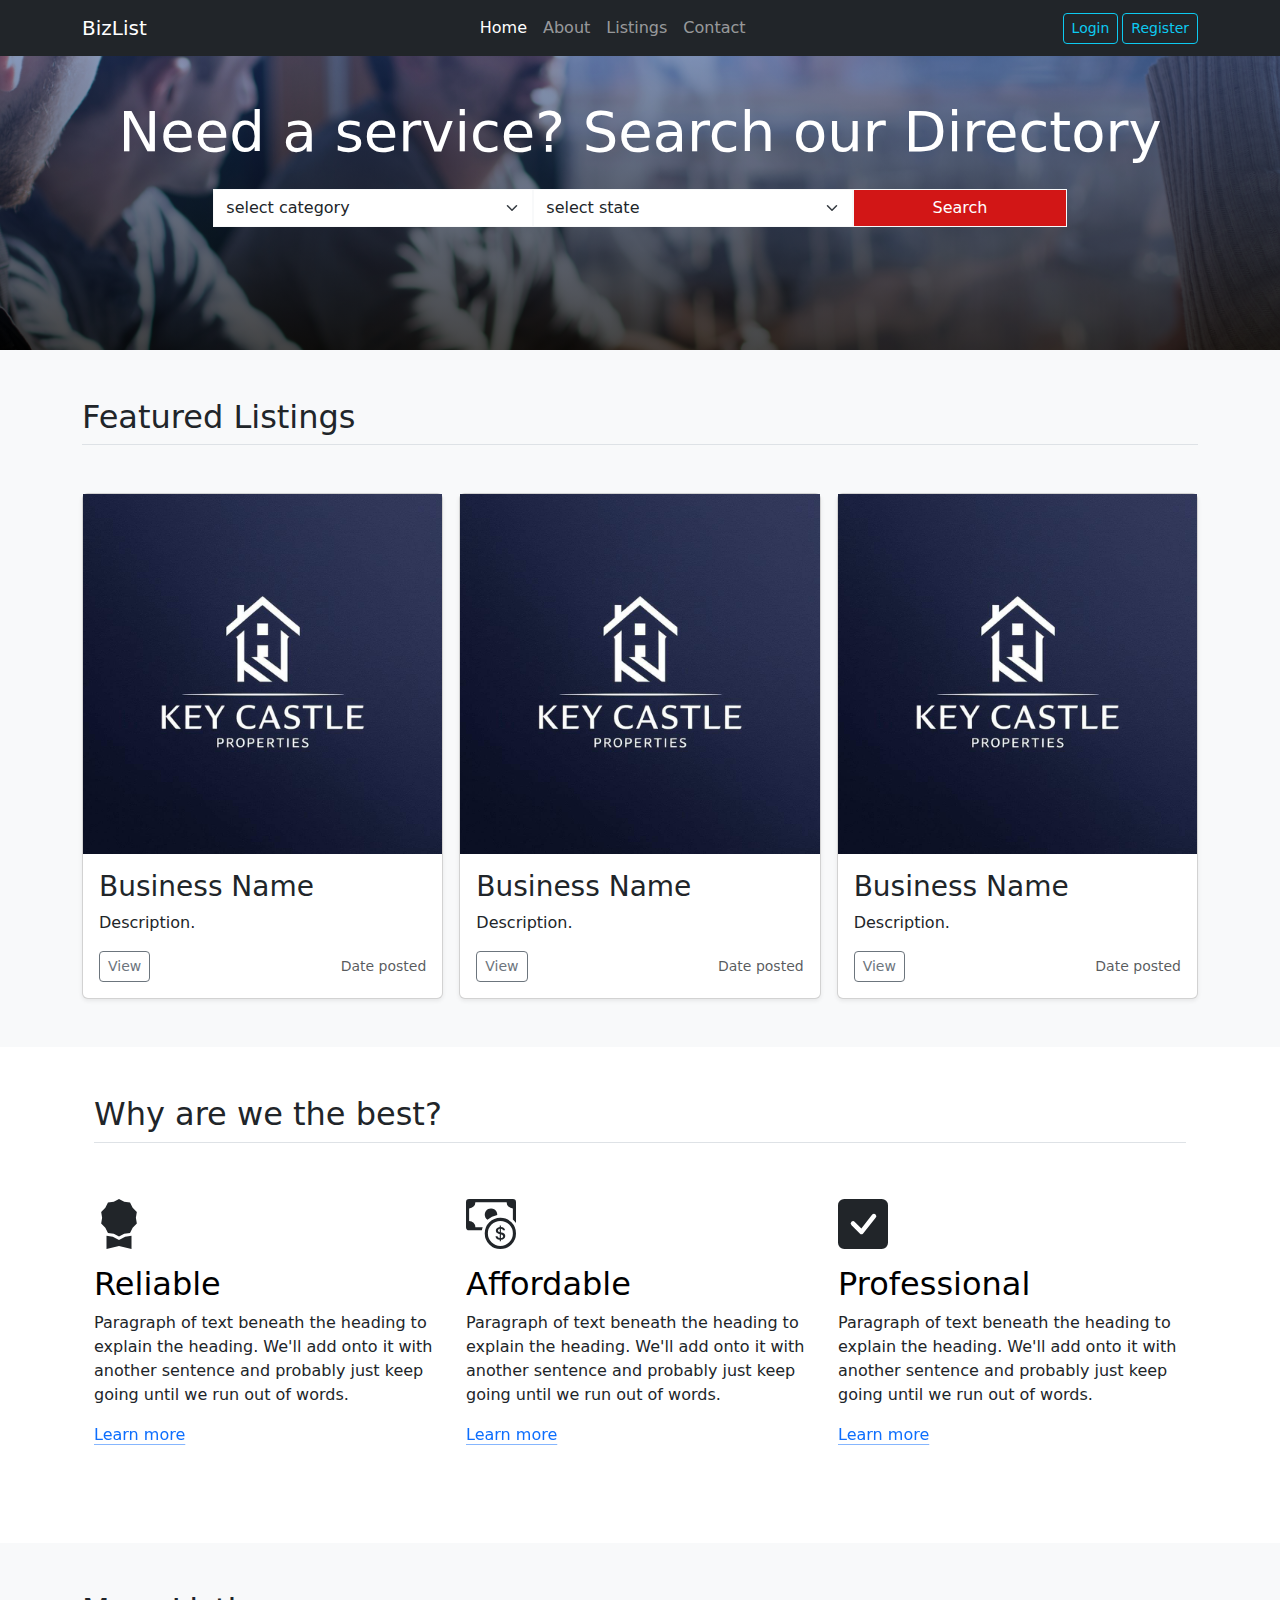
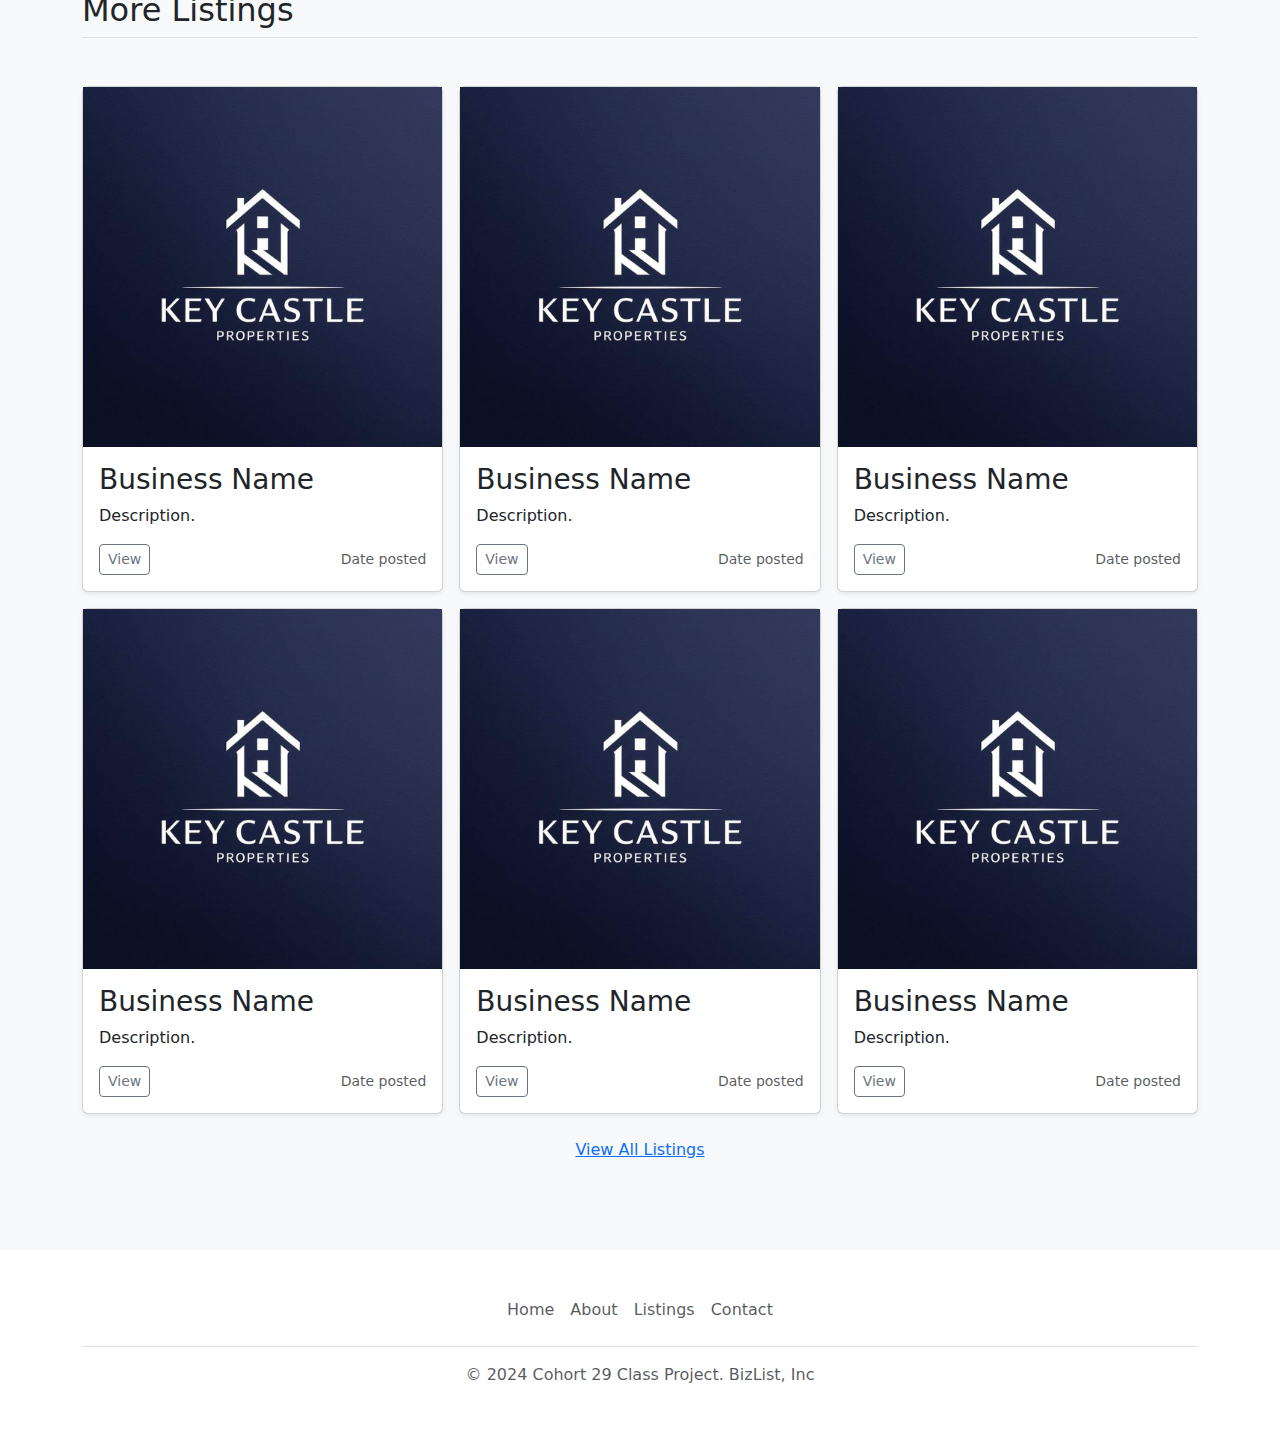
<file: index.html>
<html lang="en">
<head>
    <meta charset="UTF-8">
    <meta http-equiv="X-UA-Compatible" content="IE=edge">
    <meta name="viewport" content="width=device-width, initial-scale=1.0">
    <title>Business Listing</title>
    <link href="assets/bootstrap/css/bootstrap.min.css" rel="stylesheet">
    <link href="assets/css/main.css" rel="stylesheet">
</head>
<body>
    <header>
        <!-- Fixed navbar -->
        <nav class="navbar navbar-expand-md navbar-dark fixed-top bg-dark">
          <div class="container">
            <a class="navbar-brand" href="#">BizList</a>
            <button class="navbar-toggler" type="button" data-bs-toggle="collapse" data-bs-target="#navbarCollapse" aria-controls="navbarCollapse" aria-expanded="false" aria-label="Toggle navigation">
              <span class="navbar-toggler-icon"></span>
            </button>
            <div class="collapse navbar-collapse" id="navbarCollapse">
              <ul class="navbar-nav mx-auto mb-2 mb-md-0">
                <li class="nav-item">
                  <a class="nav-link active" aria-current="page" href="#">Home</a>
                </li>
                <li class="nav-item">
                  <a class="nav-link" href="#">About</a>
                </li>
                <li class="nav-item">
                  <a class="nav-link" aria-disabled="true">Listings</a>
                </li>
                <li class="nav-item">
                    <a class="nav-link" aria-disabled="true">Contact</a>
                  </li>
              </ul>
              <div class="d-flex" role="search">
                <a href="login.html" class="btn btn-outline-info btn-sm" type="submit">Login</a>
                <a href="register.html" class="btn btn-outline-info btn-sm ms-1" type="submit">Register</a>
              </div>
            </div>
          </div>
        </nav>
      </header>


      <!-- search banner-->
      <div class="row  search-banner" style="min-height:300px;margin-top:50px; background-image:linear-gradient(to bottom, rgba(19, 53, 123, 0.5), rgba(0,0,0, 0.73)),url('images/biz.jpg');  background-size: cover;	">
        <div class="col text-center py-5">
            <h3 class="text-white display-4 mb-4 "> Need a service? Search our Directory</h1>
           <form id="search_resort">
            <div class="row gx-0">
              <div class="col-md-3 offset-md-2">
                <select class="form-select noround border-light" id="state">
                  <option value=""> select category</option>
               </select>
              </div>
              <div class="col-md-3">
                 <select class="form-select noround border-light" id="category">
                    <option value=""> select state</option>
                 </select>
              </div>
              <div class="col-md-2">
                 <button class="btn custom-btn col-12 noround border-light">Search</button>
              </div>
            </div>
           </form>  
           
           <div id="searchedresult"></div> 
        </div>
      </div>
       <!-- end search banner-->
      
      

       
      <div class="album py-5 bg-body-tertiary">
        <div class="container">

            <div class="row">
                <div class="col"><h2 class="pb-2 border-bottom">Featured Listings</h2></div>
            </div>
    
          <div class="row row-cols-1 row-cols-sm-2 row-cols-md-3 g-3 mt-4">
            
            
             

            <div class="col">
                <div class="card shadow-sm">
                  <img src="images/companyimg.jpg" class="img-fluid" width="100%" height="225" role="img">
                  <div class="card-body">
                    <h3>Business Name</h3>
                  <p class="card-text">Description.</p>
                  <div class="d-flex justify-content-between align-items-center">
                    <div class="btn-group">
                      <button type="button" class="btn btn-sm btn-outline-secondary">View</button>
                    </div>
                    <small class="text-body-secondary">Date posted</small>
                  </div>
                  </div>
                </div>
              </div>
              <div class="col">
                <div class="card shadow-sm">
                  <img src="images/companyimg.jpg" class="img-fluid" width="100%" height="225" role="img">
                  <div class="card-body">
                    <h3>Business Name</h3>
                  <p class="card-text">Description.</p>
                  <div class="d-flex justify-content-between align-items-center">
                    <div class="btn-group">
                      <button type="button" class="btn btn-sm btn-outline-secondary">View</button>
                    </div>
                    <small class="text-body-secondary">Date posted</small>
                  </div>
                  </div>
                </div>
              </div>
              <div class="col">
                <div class="card shadow-sm">
                  <img src="images/companyimg.jpg" class="img-fluid" width="100%" height="225" role="img">
                  <div class="card-body">
                    <h3>Business Name</h3>
                  <p class="card-text">Description.</p>
                  <div class="d-flex justify-content-between align-items-center">
                    <div class="btn-group">
                      <button type="button" class="btn btn-sm btn-outline-secondary">View</button>
                    </div>
                    <small class="text-body-secondary">Date posted</small>
                  </div>
                  </div>
                </div>
              </div>

    
            
          </div>
        </div>
      </div>


      <div class="container px-4 py-5" id="featured-3">
        <h2 class="pb-2 border-bottom">Why are we the best?</h2>
        <div class="row g-4 py-5 row-cols-1 row-cols-lg-3">
          <div class="feature col">
            <div class="feature-icon d-inline-flex align-items-center justify-content-center bg-gradient fs-2 mb-3">
                <svg xmlns="http://www.w3.org/2000/svg" width="50" height="50" fill="currentColor" class="bi bi-award-fill" viewBox="0 0 16 16">
                    <path d="m8 0 1.669.864 1.858.282.842 1.68 1.337 1.32L13.4 6l.306 1.854-1.337 1.32-.842 1.68-1.858.282L8 12l-1.669-.864-1.858-.282-.842-1.68-1.337-1.32L2.6 6l-.306-1.854 1.337-1.32.842-1.68L6.331.864z"/>
                    <path d="M4 11.794V16l4-1 4 1v-4.206l-2.018.306L8 13.126 6.018 12.1z"/>
                  </svg>
            </div>
            <h3 class="fs-2 text-body-emphasis">Reliable</h3>
            <p>Paragraph of text beneath the heading to explain the heading. We'll add onto it with another sentence and probably just keep going until we run out of words.</p>
            <a href="#" class="icon-link">
              Learn more
              <svg class="bi"><use xlink:href="#chevron-right"></use></svg>
            </a>
          </div>
          <div class="feature col">
            <div class="feature-icon d-inline-flex align-items-center justify-content-center bg-gradient fs-2 mb-3">
                <svg xmlns="http://www.w3.org/2000/svg" width="50" height="50" fill="currentColor" class="bi bi-cash-coin" viewBox="0 0 16 16">
                    <path fill-rule="evenodd" d="M11 15a4 4 0 1 0 0-8 4 4 0 0 0 0 8m5-4a5 5 0 1 1-10 0 5 5 0 0 1 10 0"/>
                    <path d="M9.438 11.944c.047.596.518 1.06 1.363 1.116v.44h.375v-.443c.875-.061 1.386-.529 1.386-1.207 0-.618-.39-.936-1.09-1.1l-.296-.07v-1.2c.376.043.614.248.671.532h.658c-.047-.575-.54-1.024-1.329-1.073V8.5h-.375v.45c-.747.073-1.255.522-1.255 1.158 0 .562.378.92 1.007 1.066l.248.061v1.272c-.384-.058-.639-.27-.696-.563h-.668zm1.36-1.354c-.369-.085-.569-.26-.569-.522 0-.294.216-.514.572-.578v1.1zm.432.746c.449.104.655.272.655.569 0 .339-.257.571-.709.614v-1.195z"/>
                    <path d="M1 0a1 1 0 0 0-1 1v8a1 1 0 0 0 1 1h4.083q.088-.517.258-1H3a2 2 0 0 0-2-2V3a2 2 0 0 0 2-2h10a2 2 0 0 0 2 2v3.528c.38.34.717.728 1 1.154V1a1 1 0 0 0-1-1z"/>
                    <path d="M9.998 5.083 10 5a2 2 0 1 0-3.132 1.65 6 6 0 0 1 3.13-1.567"/>
                  </svg>
            </div>
            <h3 class="fs-2 text-body-emphasis">Affordable</h3>
            <p>Paragraph of text beneath the heading to explain the heading. We'll add onto it with another sentence and probably just keep going until we run out of words.</p>
            <a href="#" class="icon-link">
              Learn more
              <svg class="bi"><use xlink:href="#chevron-right"></use></svg>
            </a>
          </div>
          <div class="feature col">
            <div class="feature-icon d-inline-flex align-items-center justify-content-center bg-gradient fs-2 mb-3">
                <svg xmlns="http://www.w3.org/2000/svg" width="50" height="50" fill="currentColor" class="bi bi-check-square-fill" viewBox="0 0 16 16">
                    <path d="M2 0a2 2 0 0 0-2 2v12a2 2 0 0 0 2 2h12a2 2 0 0 0 2-2V2a2 2 0 0 0-2-2zm10.03 4.97a.75.75 0 0 1 .011 1.05l-3.992 4.99a.75.75 0 0 1-1.08.02L4.324 8.384a.75.75 0 1 1 1.06-1.06l2.094 2.093 3.473-4.425a.75.75 0 0 1 1.08-.022z"/>
                  </svg>
            </div>
            <h3 class="fs-2 text-body-emphasis">Professional</h3>
            <p>Paragraph of text beneath the heading to explain the heading. We'll add onto it with another sentence and probably just keep going until we run out of words.</p>
            <a href="#" class="icon-link">
              Learn more
              <svg class="bi"><use xlink:href="#chevron-right"></use></svg>
            </a>
          </div>
        </div>
      </div>

      <div class="album py-5 bg-body-tertiary">
        <div class="container">

            <div class="row">
                <div class="col"><h2 class="pb-2 border-bottom">More Listings</h2></div>
            </div>
    
          <div class="row row-cols-1 row-cols-sm-2 row-cols-md-3 g-3 mt-4">
            <div class="col">
              <div class="card shadow-sm">
                <img src="images/companyimg.jpg" class="img-fluid" width="100%" height="150" role="img">
                <div class="card-body">
                    <h3>Business Name</h3>
                  <p class="card-text">Description.</p>
                  <div class="d-flex justify-content-between align-items-center">
                    <div class="btn-group">
                      <button type="button" class="btn btn-sm btn-outline-secondary">View</button>
                    </div>
                    <small class="text-body-secondary">Date posted</small>
                  </div>
                </div>
              </div>
            </div>
            <div class="col">
              <div class="card shadow-sm">
                <img src="images/companyimg.jpg" class="img-fluid" width="100%" height="225" role="img">
                <div class="card-body">
                    <h3>Business Name</h3>
                    <p class="card-text">Description.</p>
                    <div class="d-flex justify-content-between align-items-center">
                      <div class="btn-group">
                        <button type="button" class="btn btn-sm btn-outline-secondary">View</button>
                      </div>
                      <small class="text-body-secondary">Date posted</small>
                    </div>
                </div>
              </div>
            </div>
            <div class="col">
              <div class="card shadow-sm">
                <img src="images/companyimg.jpg" class="img-fluid" width="100%" height="225" role="img">
                <div class="card-body">
                    <h3>Business Name</h3>
                    <p class="card-text">Description.</p>
                    <div class="d-flex justify-content-between align-items-center">
                      <div class="btn-group">
                        <button type="button" class="btn btn-sm btn-outline-secondary">View</button>
                      </div>
                      <small class="text-body-secondary">Date posted</small>
                    </div>
                </div>
              </div>
            </div>

            <div class="col">
                <div class="card shadow-sm">
                  <img src="images/companyimg.jpg" class="img-fluid" width="100%" height="225" role="img">
                  <div class="card-body">
                    <h3>Business Name</h3>
                  <p class="card-text">Description.</p>
                  <div class="d-flex justify-content-between align-items-center">
                    <div class="btn-group">
                      <button type="button" class="btn btn-sm btn-outline-secondary">View</button>
                    </div>
                    <small class="text-body-secondary">Date posted</small>
                  </div>
                  </div>
                </div>
              </div>
              <div class="col">
                <div class="card shadow-sm">
                  <img src="images/companyimg.jpg" class="img-fluid" width="100%" height="225" role="img">
                  <div class="card-body">
                    <h3>Business Name</h3>
                  <p class="card-text">Description.</p>
                  <div class="d-flex justify-content-between align-items-center">
                    <div class="btn-group">
                      <button type="button" class="btn btn-sm btn-outline-secondary">View</button>
                    </div>
                    <small class="text-body-secondary">Date posted</small>
                  </div>
                  </div>
                </div>
              </div>
              <div class="col">
                <div class="card shadow-sm">
                  <img src="images/companyimg.jpg" class="img-fluid" width="100%" height="225" role="img">
                  <div class="card-body">
                    <h3>Business Name</h3>
                  <p class="card-text">Description.</p>
                  <div class="d-flex justify-content-between align-items-center">
                    <div class="btn-group">
                      <button type="button" class="btn btn-sm btn-outline-secondary">View</button>
                    </div>
                    <small class="text-body-secondary">Date posted</small>
                  </div>
                  </div>
                </div>
              </div>

    
            
          </div>
          <div class="row">
            <div class="col text-center py-4"><p><a href="#">View All Listings</a></p></div>
        </div>

        </div>
      </div>

      

      <div class="container">
        <footer class="py-3 my-4">
          <ul class="nav justify-content-center border-bottom pb-3 mb-3">
            <li class="nav-item"><a href="#" class="nav-link px-2 text-body-secondary">Home</a></li>
            <li class="nav-item"><a href="#" class="nav-link px-2 text-body-secondary">About</a></li>
            <li class="nav-item"><a href="#" class="nav-link px-2 text-body-secondary">Listings</a></li>
            <li class="nav-item"><a href="#" class="nav-link px-2 text-body-secondary">Contact</a></li>
          </ul>
          <p class="text-center text-body-secondary">© 2024 Cohort 29 Class Project.  BizList, Inc</p>
        </footer>
      </div>
    
<script src="assets/bootstrap/js/bootstrap.bundle.min.js"></script>
</body>
</html>
</file>
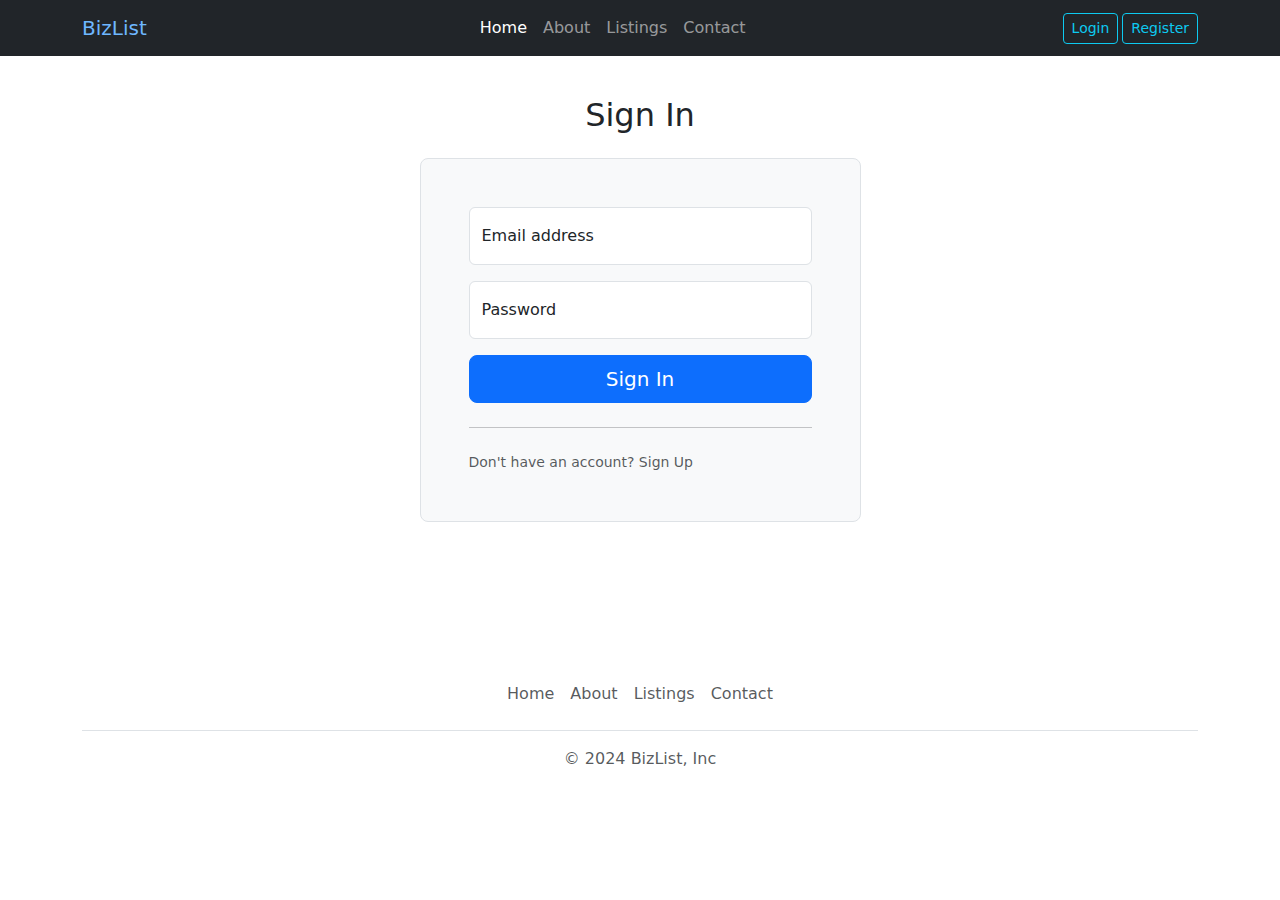
<file: login.html>
<html lang="en">
<head>
    <meta charset="UTF-8">
    <meta http-equiv="X-UA-Compatible" content="IE=edge">
    <meta name="viewport" content="width=device-width, initial-scale=1.0">
    <title>Business Listing</title>
    <link href="https://cdn.jsdelivr.net/npm/bootstrap@5.3.3/dist/css/bootstrap.min.css" rel="stylesheet" integrity="sha384-QWTKZyjpPEjISv5WaRU9OFeRpok6YctnYmDr5pNlyT2bRjXh0JMhjY6hW+ALEwIH" crossorigin="anonymous">
</head>
<body>
    <header>
        <!-- Fixed navbar -->
        <nav class="navbar navbar-expand-md navbar-dark fixed-top bg-dark">
          <div class="container">
            <a class="navbar-brand" href="#" style="color: rgb(110, 183, 255);">BizList</a>
            <button class="navbar-toggler" type="button" data-bs-toggle="collapse" data-bs-target="#navbarCollapse" aria-controls="navbarCollapse" aria-expanded="false" aria-label="Toggle navigation">
              <span class="navbar-toggler-icon"></span>
            </button>
            <div class="collapse navbar-collapse" id="navbarCollapse">
              <ul class="navbar-nav mx-auto mb-2 mb-md-0">
                <li class="nav-item">
                  <a class="nav-link active" aria-current="page" href="#">Home</a>
                </li>
                <li class="nav-item">
                  <a class="nav-link" href="#">About</a>
                </li>
                <li class="nav-item">
                  <a class="nav-link" aria-disabled="true">Listings</a>
                </li>
                <li class="nav-item">
                    <a class="nav-link" aria-disabled="true">Contact</a>
                  </li>
              </ul>
              <div class="d-flex" role="search">
                <a href="login.html" class="btn btn-outline-info btn-sm" type="submit">Login</a>
                <a href="register.html" class="btn btn-outline-info btn-sm ms-1" type="submit">Register</a>
              </div>
            </div>
          </div>
        </nav>
      </header>


      <div class="container px-4 py-5" id="featured-3">
        <div class="row g-4 py-5">
            <div class="col-md-10 mx-auto col-lg-5">
                <h2 class="pb-2 text-center mb-3">Sign In</h2>
                <form class="p-4 p-md-5 border rounded-3 bg-body-tertiary">
                  <div class="form-floating mb-3">
                    <input type="email" class="form-control" id="floatingInput" placeholder="name@example.com">
                    <label for="floatingInput">Email address</label>
                  </div>
                  <div class="form-floating mb-3">
                    <input type="password" class="form-control" id="floatingPassword" placeholder="Password">
                    <label for="floatingPassword">Password</label>
                  </div>
                  <div class="checkbox mb-3">
                    
                  </div>
                  <button class="w-100 btn btn-lg btn-primary" type="submit">Sign In</button>
                  <hr class="my-4">
                  <small class="text-body-secondary">Don't have an account? Sign Up</small>
                </form>
              </div>
        
        </div>
      </div>



      

      <div class="container">
        <footer class="py-3 my-4">
          <ul class="nav justify-content-center border-bottom pb-3 mb-3">
            <li class="nav-item"><a href="#" class="nav-link px-2 text-body-secondary">Home</a></li>
            <li class="nav-item"><a href="#" class="nav-link px-2 text-body-secondary">About</a></li>
            <li class="nav-item"><a href="#" class="nav-link px-2 text-body-secondary">Listings</a></li>
            <li class="nav-item"><a href="#" class="nav-link px-2 text-body-secondary">Contact</a></li>
          </ul>
          <p class="text-center text-body-secondary">© 2024 BizList, Inc</p>
        </footer>
      </div>
    
<script src="https://cdn.jsdelivr.net/npm/bootstrap@5.3.3/dist/js/bootstrap.bundle.min.js" integrity="sha384-YvpcrYf0tY3lHB60NNkmXc5s9fDVZLESaAA55NDzOxhy9GkcIdslK1eN7N6jIeHz" crossorigin="anonymous"></script>
</body>
</html>
</file>
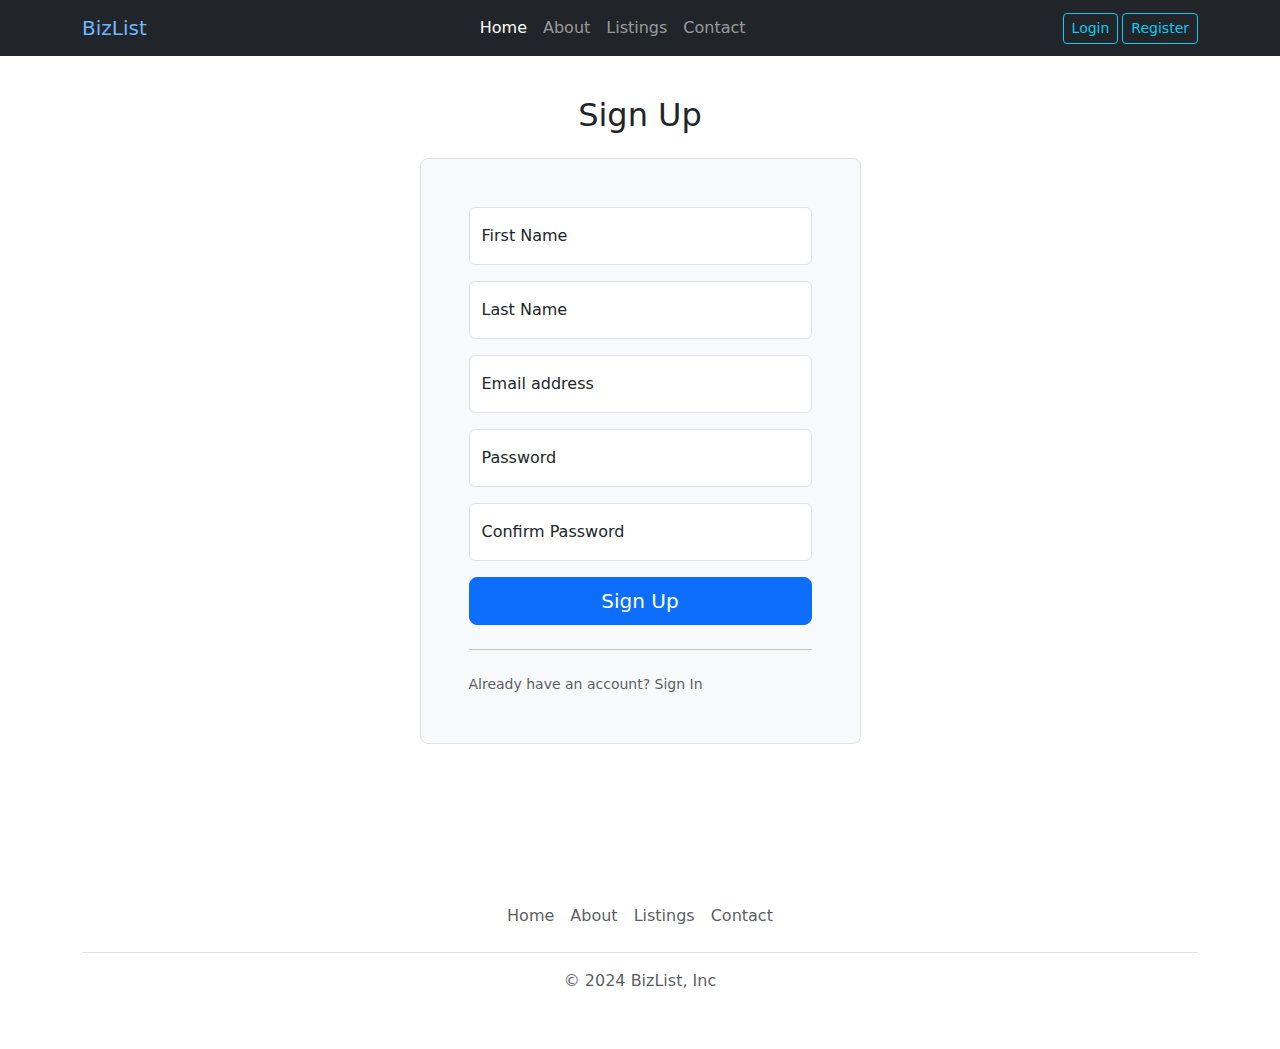
<file: register.html>
<html lang="en">
<head>
    <meta charset="UTF-8">
    <meta http-equiv="X-UA-Compatible" content="IE=edge">
    <meta name="viewport" content="width=device-width, initial-scale=1.0">
    <title>Business Listing</title>
    <link href="https://cdn.jsdelivr.net/npm/bootstrap@5.3.3/dist/css/bootstrap.min.css" rel="stylesheet" integrity="sha384-QWTKZyjpPEjISv5WaRU9OFeRpok6YctnYmDr5pNlyT2bRjXh0JMhjY6hW+ALEwIH" crossorigin="anonymous">
</head>
<body>
    <header>
        <!-- Fixed navbar -->
        <nav class="navbar navbar-expand-md navbar-dark fixed-top bg-dark">
          <div class="container">
            <a class="navbar-brand" href="index.html" style="color: rgb(110, 183, 255);">BizList</a>
            <button class="navbar-toggler" type="button" data-bs-toggle="collapse" data-bs-target="#navbarCollapse" aria-controls="navbarCollapse" aria-expanded="false" aria-label="Toggle navigation">
              <span class="navbar-toggler-icon"></span>
            </button>
            <div class="collapse navbar-collapse" id="navbarCollapse">
              <ul class="navbar-nav mx-auto mb-2 mb-md-0">
                <li class="nav-item">
                  <a class="nav-link active" aria-current="page" href="index.html">Home</a>
                </li>
                <li class="nav-item">
                  <a class="nav-link" href="#">About</a>
                </li>
                <li class="nav-item">
                  <a class="nav-link" aria-disabled="true">Listings</a>
                </li>
                <li class="nav-item">
                    <a class="nav-link" aria-disabled="true">Contact</a>
                  </li>
              </ul>
              <div class="d-flex" role="search">
                <a href="login.html" class="btn btn-outline-info btn-sm" type="submit">Login</a>
                <a href="register.html" class="btn btn-outline-info btn-sm ms-1" type="submit">Register</a>
              </div>
            </div>
          </div>
        </nav>
      </header>


      <div class="container px-4 py-5" id="featured-3">
        <div class="row g-4 py-5">
            <div class="col-md-10 mx-auto col-lg-5">
                <h2 class="pb-2 text-center mb-3">Sign Up</h2>
                <form class="p-4 p-md-5 border rounded-3 bg-body-tertiary">
                    <div class="form-floating mb-3">
                        <input type="firstname" class="form-control" id="floatingInput" placeholder="name@example.com">
                        <label for="floatingInput">First Name</label>
                      </div>
                      <div class="form-floating mb-3">
                        <input type="lastname" class="form-control" id="floatingInput" placeholder="name@example.com">
                        <label for="floatingInput">Last Name</label>
                      </div>
                  <div class="form-floating mb-3">
                    <input type="email" class="form-control" id="floatingInput" placeholder="name@example.com">
                    <label for="floatingInput">Email address</label>
                  </div>
                  <div class="form-floating mb-3">
                    <input type="password" class="form-control" id="floatingPassword" placeholder="Password">
                    <label for="floatingPassword">Password</label>
                  </div>
                  <div class="form-floating mb-3">
                    <input type="password" class="form-control" id="floatingPassword" placeholder="Password">
                    <label for="floatingPassword">Confirm Password</label>
                  </div>
                  <div class="checkbox mb-3">
                    
                  </div>
                  <button class="w-100 btn btn-lg btn-primary" type="submit">Sign Up</button>
                  <hr class="my-4">
                  <small class="text-body-secondary">Already have an account? Sign In</small>
                </form>
              </div>
        
        </div>
      </div>



      

      <div class="container">
        <footer class="py-3 my-4">
          <ul class="nav justify-content-center border-bottom pb-3 mb-3">
            <li class="nav-item"><a href="#" class="nav-link px-2 text-body-secondary">Home</a></li>
            <li class="nav-item"><a href="#" class="nav-link px-2 text-body-secondary">About</a></li>
            <li class="nav-item"><a href="#" class="nav-link px-2 text-body-secondary">Listings</a></li>
            <li class="nav-item"><a href="#" class="nav-link px-2 text-body-secondary">Contact</a></li>
          </ul>
          <p class="text-center text-body-secondary">© 2024 BizList, Inc</p>
        </footer>
      </div>
    
<script src="https://cdn.jsdelivr.net/npm/bootstrap@5.3.3/dist/js/bootstrap.bundle.min.js" integrity="sha384-YvpcrYf0tY3lHB60NNkmXc5s9fDVZLESaAA55NDzOxhy9GkcIdslK1eN7N6jIeHz" crossorigin="anonymous"></script>
</body>
</html>
</file>
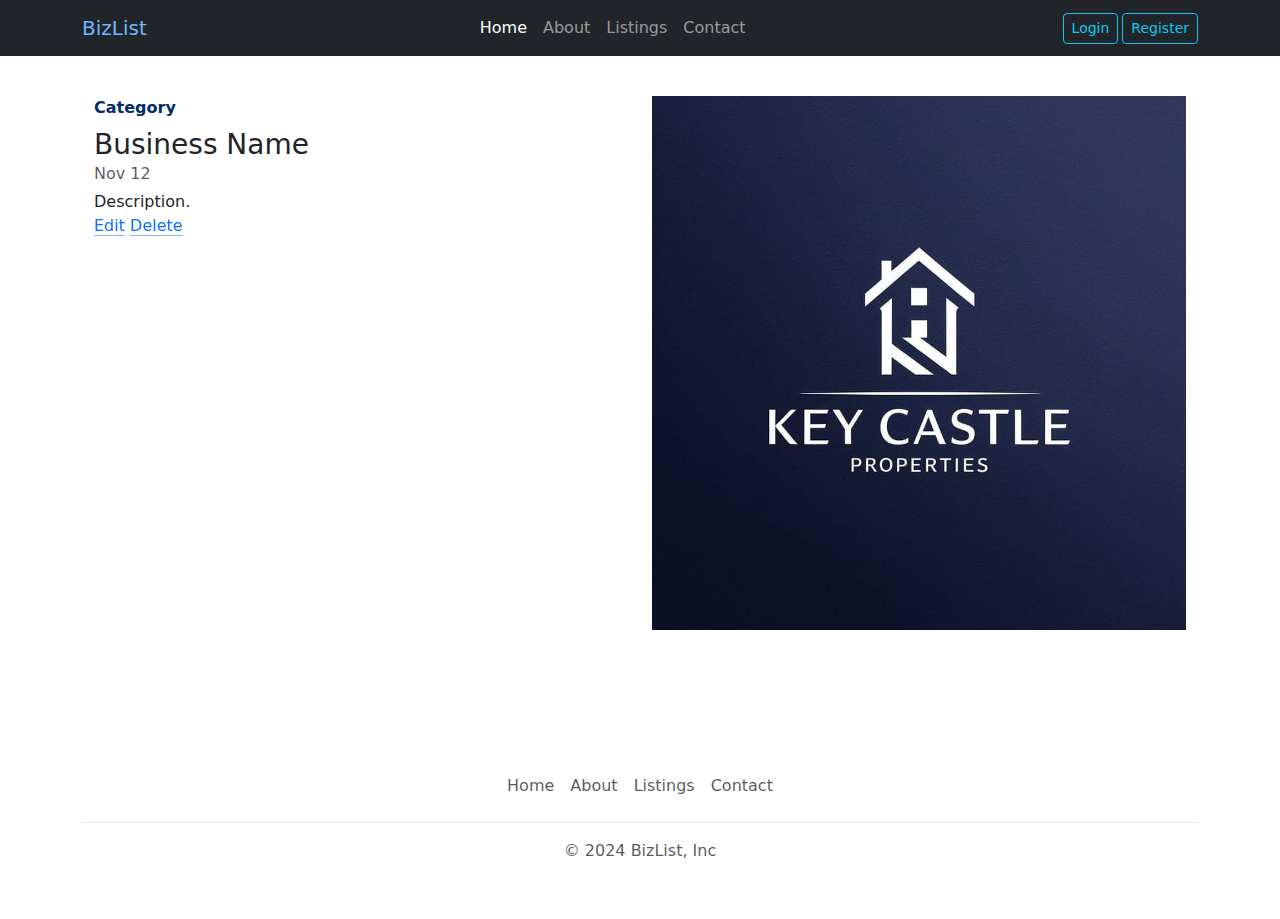
<file: single-list.html>
<html lang="en">
<head>
    <meta charset="UTF-8">
    <meta http-equiv="X-UA-Compatible" content="IE=edge">
    <meta name="viewport" content="width=device-width, initial-scale=1.0">
    <title>Business Listing</title>
    <link href="https://cdn.jsdelivr.net/npm/bootstrap@5.3.3/dist/css/bootstrap.min.css" rel="stylesheet" integrity="sha384-QWTKZyjpPEjISv5WaRU9OFeRpok6YctnYmDr5pNlyT2bRjXh0JMhjY6hW+ALEwIH" crossorigin="anonymous">
</head>
<body>
    <header>
        <!-- Fixed navbar -->
        <nav class="navbar navbar-expand-md navbar-dark fixed-top bg-dark">
          <div class="container">
            <a class="navbar-brand" href="#" style="color: rgb(110, 183, 255);">BizList</a>
            <button class="navbar-toggler" type="button" data-bs-toggle="collapse" data-bs-target="#navbarCollapse" aria-controls="navbarCollapse" aria-expanded="false" aria-label="Toggle navigation">
              <span class="navbar-toggler-icon"></span>
            </button>
            <div class="collapse navbar-collapse" id="navbarCollapse">
              <ul class="navbar-nav mx-auto mb-2 mb-md-0">
                <li class="nav-item">
                  <a class="nav-link active" aria-current="page" href="#">Home</a>
                </li>
                <li class="nav-item">
                  <a class="nav-link" href="#">About</a>
                </li>
                <li class="nav-item">
                  <a class="nav-link" aria-disabled="true">Listings</a>
                </li>
                <li class="nav-item">
                    <a class="nav-link" aria-disabled="true">Contact</a>
                  </li>
              </ul>
              <div class="d-flex" role="search">
                <a href="login.html" class="btn btn-outline-info btn-sm" type="submit">Login</a>
                <a href="register.html" class="btn btn-outline-info btn-sm ms-1" type="submit">Register</a>
              </div>
            </div>
          </div>
        </nav>
      </header>


      <div class="container px-4 py-5" id="featured-3">
        <div class="row mb-5 pt-5">
            <div class="col-md-6">
                <strong class="d-inline-block mb-2 text-primary-emphasis">Category</strong>
                <h3 class="mb-0">Business Name</h3>
                <div class="mb-1 text-body-secondary">Nov 12</div>
                <p class="card-text mb-auto">Description.</p>
                <a href="#" class="icon-link gap-1 icon-link-hover stretched-link">
                  Edit
                </a>
                <a href="#" class="icon-link gap-1 icon-link-hover stretched-link">
                   Delete
                  </a>
              </div>
              <div class="col-md-6">
                <img src="images/companyimg.jpg" width="600" height="500" class="img-fluid" alt="">
              </div>
            
          </div>
      </div>

      

      <div class="container">
        <footer class="py-3 my-4">
          <ul class="nav justify-content-center border-bottom pb-3 mb-3">
            <li class="nav-item"><a href="#" class="nav-link px-2 text-body-secondary">Home</a></li>
            <li class="nav-item"><a href="#" class="nav-link px-2 text-body-secondary">About</a></li>
            <li class="nav-item"><a href="#" class="nav-link px-2 text-body-secondary">Listings</a></li>
            <li class="nav-item"><a href="#" class="nav-link px-2 text-body-secondary">Contact</a></li>
          </ul>
          <p class="text-center text-body-secondary">© 2024 BizList, Inc</p>
        </footer>
      </div>
    
<script src="https://cdn.jsdelivr.net/npm/bootstrap@5.3.3/dist/js/bootstrap.bundle.min.js" integrity="sha384-YvpcrYf0tY3lHB60NNkmXc5s9fDVZLESaAA55NDzOxhy9GkcIdslK1eN7N6jIeHz" crossorigin="anonymous"></script>
</body>
</html>
</file>
<file: assets/css/main.css>
.noround{
    border-radius: 0px;
}


.custom-btn{
    color:white;
    background-color: #d21616;
}
.custom-btn:hover{
    color:white;
    background-color: rgb(95, 47, 12);
}
.blue-btn{
    color:white;
    background-color: #13357B;
}
.blue-btn:hover{
    color:white;
    background-color: #031a48;
}
</file>
